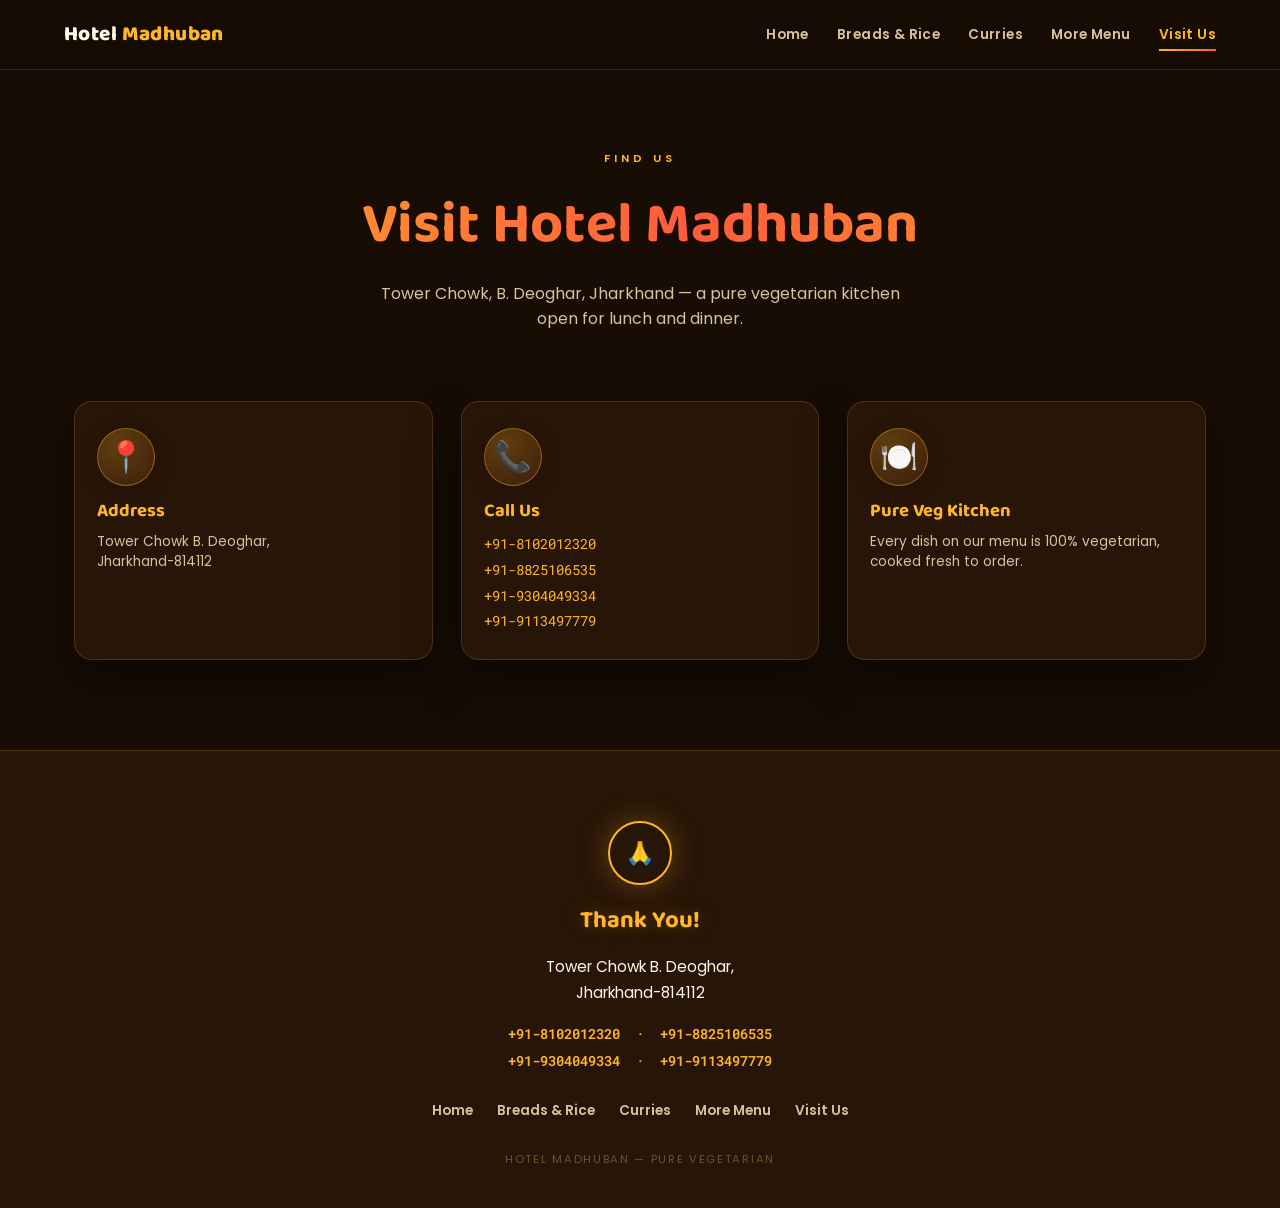
<file: contact.html>
<!DOCTYPE html>
<html lang="en">
<head>
<meta charset="UTF-8">
<meta name="viewport" content="width=device-width, initial-scale=1.0">
<title>Visit Us — Hotel Madhuban</title>
<link rel="stylesheet" href="style.css">
</head>
<body>

<header class="navbar">
  <div class="brand">Hotel <span>Madhuban</span></div>
  <button class="nav-toggle">☰</button>
  <nav>
    <a href="index.html">Home</a>
    <a href="menu-breads-rice.html">Breads &amp; Rice</a>
    <a href="menu-curries.html">Curries</a>
    <a href="menu-more.html">More Menu</a>
    <a href="contact.html">Visit Us</a>
  </nav>
</header>

<section class="page-hero">
  <div class="eyebrow">Find Us</div>
  <h1>Visit Hotel Madhuban</h1>
  <p>Tower Chowk, B. Deoghar, Jharkhand — a pure vegetarian kitchen open for lunch and dinner.</p>
</section>

<section class="block" style="padding-top:0;">
  <div class="tilt-grid" style="grid-template-columns:repeat(auto-fit,minmax(280px,1fr));">
    <div class="tilt-card reveal">
      <div class="cap" style="padding-top:26px;">
        <div class="category-icon">📍</div>
        <h3>Address</h3>
        <p>Tower Chowk B. Deoghar,<br>Jharkhand-814112</p>
      </div>
      <div class="shine"></div>
    </div>
    <div class="tilt-card reveal" style="transition-delay:.1s">
      <div class="cap" style="padding-top:26px;">
        <div class="category-icon">📞</div>
        <h3>Call Us</h3>
        <p style="font-family:'Roboto Mono', monospace; color:var(--turmeric); line-height:1.9;">
          +91-8102012320<br>
          +91-8825106535<br>
          +91-9304049334<br>
          +91-9113497779
        </p>
      </div>
      <div class="shine"></div>
    </div>
    <div class="tilt-card reveal" style="transition-delay:.2s">
      <div class="cap" style="padding-top:26px;">
        <div class="category-icon">🍽️</div>
        <h3>Pure Veg Kitchen</h3>
        <p>Every dish on our menu is 100% vegetarian, cooked fresh to order.</p>
      </div>
      <div class="shine"></div>
    </div>
  </div>
</section>

<footer>
  <div class="roundel">🙏</div>
  <h3>Thank You!</h3>
  <div class="addr">Tower Chowk B. Deoghar,<br>Jharkhand-814112</div>
  <div class="phones">
    +91-8102012320 &nbsp;·&nbsp; +91-8825106535<br>
    +91-9304049334 &nbsp;·&nbsp; +91-9113497779
  </div>
  <nav>
    <a href="index.html">Home</a>
    <a href="menu-breads-rice.html">Breads &amp; Rice</a>
    <a href="menu-curries.html">Curries</a>
    <a href="menu-more.html">More Menu</a>
    <a href="contact.html">Visit Us</a>
  </nav>
  <div class="fine">Hotel Madhuban — Pure Vegetarian</div>
</footer>

<script src="script.js"></script>
</body>
</html>
</file>
<file: style.css>
/* ===== Hotel Madhuban — shared theme ===== */
@import url('https://fonts.googleapis.com/css2?family=Baloo+2:wght@500;700;800&family=Poppins:wght@300;400;500;600;700&family=Roboto+Mono:wght@400;600&display=swap');

:root{
  --roast:      #180d05;
  --roast-2:    #271507;
  --roast-3:    #331c09;
  --turmeric:   #ffb627;
  --turmeric-2: #ffd166;
  --chili:      #ff5b3c;
  --leaf:       #6fbf5a;
  --cream:      #fff7e8;
  --cream-dim:  #d9c19c;
  --shadow:     rgba(0,0,0,.5);
}

*{ box-sizing:border-box; }
html{ scroll-behavior:smooth; }
body{
  margin:0;
  background:var(--roast);
  color:var(--cream);
  font-family:'Poppins', sans-serif;
  -webkit-font-smoothing:antialiased;
  overflow-x:hidden;
}
a{ color:inherit; text-decoration:none; }
img{ max-width:100%; display:block; }

/* ---------- veg mark ---------- */
.veg{
  display:inline-block;
  width:11px; height:11px;
  border:1.5px solid var(--leaf);
  border-radius:2px;
  position:relative;
  margin-right:10px;
  flex:0 0 auto;
}
.veg::after{
  content:"";
  position:absolute;
  inset:2px;
  background:var(--leaf);
  border-radius:50%;
}

/* ---------- nav ---------- */
.navbar{
  position:fixed;
  top:0; left:0; right:0;
  z-index:200;
  display:flex;
  align-items:center;
  justify-content:space-between;
  padding:18px 5vw;
  background:rgba(24,13,5,.55);
  backdrop-filter:blur(14px);
  border-bottom:1px solid rgba(255,182,39,.15);
  transition:padding .3s ease, background .3s ease;
}
.navbar.scrolled{
  padding:10px 5vw;
  background:rgba(24,13,5,.9);
}
.navbar .brand{
  font-family:'Baloo 2', sans-serif;
  font-weight:800;
  font-size:1.3rem;
  color:var(--cream);
  letter-spacing:.02em;
}
.navbar .brand span{ color:var(--turmeric); }
.navbar nav{
  display:flex;
  gap:28px;
}
.navbar nav a{
  font-size:.85rem;
  font-weight:600;
  letter-spacing:.03em;
  color:var(--cream-dim);
  position:relative;
  padding:4px 0;
  transition:color .25s;
}
.navbar nav a::after{
  content:"";
  position:absolute;
  left:0; bottom:-2px;
  width:0; height:2px;
  background:linear-gradient(90deg,var(--turmeric),var(--chili));
  transition:width .3s ease;
}
.navbar nav a:hover, .navbar nav a.active{ color:var(--turmeric); }
.navbar nav a:hover::after, .navbar nav a.active::after{ width:100%; }
.nav-toggle{ display:none; }

@media (max-width:780px){
  .navbar nav{
    position:fixed;
    top:64px; right:0;
    background:rgba(20,11,4,.98);
    flex-direction:column;
    gap:0;
    width:220px;
    border-radius:0 0 0 14px;
    overflow:hidden;
    max-height:0;
    transition:max-height .35s ease;
  }
  .navbar nav.open{ max-height:400px; }
  .navbar nav a{ padding:16px 24px; border-bottom:1px solid rgba(255,255,255,.06); }
  .navbar nav a::after{ display:none; }
  .nav-toggle{
    display:block;
    background:none; border:none;
    color:var(--turmeric);
    font-size:1.6rem;
    cursor:pointer;
  }
}

/* ---------- hero with parallax image ---------- */
.hero{
  position:relative;
  min-height:78vh;
  display:flex;
  align-items:center;
  justify-content:center;
  text-align:center;
  overflow:hidden;
  padding:120px 20px 60px;
}
.hero-bg{
  position:absolute; inset:0;
  background-size:cover;
  background-position:center;
  will-change:transform;
  transform:scale(1.15);
}
.hero-bg::after{
  content:"";
  position:absolute; inset:0;
  background:
    linear-gradient(180deg, rgba(24,13,5,.55) 0%, rgba(24,13,5,.75) 55%, var(--roast) 100%),
    radial-gradient(circle at 50% 30%, rgba(255,91,60,.25), transparent 60%);
}
.hero-content{ position:relative; z-index:2; max-width:820px; }
.hero .eyebrow{
  color:var(--turmeric);
  letter-spacing:.4em;
  font-size:.75rem;
  text-transform:uppercase;
  font-weight:600;
  text-shadow:0 0 18px rgba(255,182,39,.5);
  opacity:0; animation:fadeUp .8s ease forwards .1s;
}
.hero h1{
  font-family:'Baloo 2', sans-serif;
  font-weight:800;
  font-size:clamp(2.8rem, 8vw, 5.2rem);
  margin:14px 0 10px;
  line-height:1.02;
  background:linear-gradient(90deg, var(--turmeric), var(--chili) 55%, var(--turmeric));
  -webkit-background-clip:text; background-clip:text; color:transparent;
  text-shadow:0 0 50px rgba(255,91,60,.3);
  opacity:0; animation:fadeUp .8s ease forwards .25s;
}
.hero p.tag{
  color:var(--cream);
  font-size:1.15rem;
  margin:0 0 34px;
  text-shadow:0 2px 14px rgba(0,0,0,.5);
  opacity:0; animation:fadeUp .8s ease forwards .4s;
}
.hero .cta-row{
  display:flex; gap:16px; justify-content:center; flex-wrap:wrap;
  opacity:0; animation:fadeUp .8s ease forwards .55s;
}
.btn{
  display:inline-block;
  padding:14px 30px;
  border-radius:32px;
  font-weight:600;
  font-size:.9rem;
  letter-spacing:.02em;
  transition:transform .25s ease, box-shadow .25s ease;
}
.btn-primary{
  background:linear-gradient(120deg, var(--turmeric), var(--chili));
  color:var(--roast);
  box-shadow:0 10px 30px rgba(255,91,60,.35);
}
.btn-primary:hover{ transform:translateY(-3px) scale(1.03); box-shadow:0 16px 40px rgba(255,91,60,.5); }
.btn-ghost{
  border:1px solid rgba(255,247,232,.4);
  color:var(--cream);
}
.btn-ghost:hover{ background:rgba(255,247,232,.1); transform:translateY(-3px); }

@keyframes fadeUp{
  from{ opacity:0; transform:translateY(26px); }
  to{ opacity:1; transform:translateY(0); }
}

/* ---------- scroll reveal ---------- */
.reveal{
  opacity:0;
  transform:translateY(40px);
  transition:opacity .7s ease, transform .7s ease;
}
.reveal.in{ opacity:1; transform:translateY(0); }
.reveal-l{ opacity:0; transform:translateX(-50px); transition:opacity .7s ease, transform .7s ease; }
.reveal-l.in{ opacity:1; transform:translateX(0); }
.reveal-r{ opacity:0; transform:translateX(50px); transition:opacity .7s ease, transform .7s ease; }
.reveal-r.in{ opacity:1; transform:translateX(0); }

/* ---------- section shell ---------- */
section.block{
  max-width:1180px;
  margin:0 auto;
  padding:90px 24px;
}
.section-head{ text-align:center; margin-bottom:56px; }
.section-head .eyebrow{
  color:var(--turmeric);
  letter-spacing:.35em;
  font-size:.7rem;
  text-transform:uppercase;
  font-weight:600;
}
.section-head h2{
  font-family:'Baloo 2', sans-serif;
  font-size:clamp(1.8rem,4vw,2.6rem);
  margin:10px 0 0;
  color:var(--cream);
}
.section-head p{
  color:var(--cream-dim);
  max-width:560px;
  margin:14px auto 0;
  font-size:.95rem;
}

/* ---------- 3D tilt cards (feature / dish photo cards) ---------- */
.tilt-grid{
  display:grid;
  grid-template-columns:repeat(auto-fit, minmax(260px,1fr));
  gap:28px;
  perspective:1200px;
}
.tilt-card{
  position:relative;
  border-radius:18px;
  overflow:hidden;
  background:var(--roast-2);
  border:1px solid rgba(255,182,39,.18);
  box-shadow:0 20px 45px var(--shadow);
  transform-style:preserve-3d;
  transition:transform .25s ease, box-shadow .25s ease;
  cursor:pointer;
}
.tilt-card:hover{ box-shadow:0 30px 60px rgba(0,0,0,.6); }
.tilt-card img{
  width:100%; height:230px; object-fit:cover;
  transform:translateZ(20px) scale(1.02);
  filter:saturate(1.08) contrast(1.03);
}
.tilt-card .cap{
  padding:20px 22px 24px;
  transform:translateZ(30px);
}
.tilt-card .cap h3{
  font-family:'Baloo 2', sans-serif;
  color:var(--turmeric);
  font-size:1.15rem;
  margin:0 0 6px;
}
.tilt-card .cap p{
  color:var(--cream-dim);
  font-size:.85rem;
  margin:0;
  line-height:1.5;
}
.tilt-card .shine{
  position:absolute; inset:0;
  background:radial-gradient(circle at var(--mx,50%) var(--my,50%), rgba(255,255,255,.16), transparent 45%);
  opacity:0;
  transition:opacity .25s;
  pointer-events:none;
}
.tilt-card:hover .shine{ opacity:1; }

/* ---------- category icon badge ---------- */
.category-icon{
  display:inline-flex; align-items:center; justify-content:center;
  width:58px; height:58px;
  font-size:1.9rem;
  border-radius:50%;
  background:radial-gradient(circle at 35% 30%, rgba(255,182,39,.28), rgba(255,91,60,.12));
  border:1px solid rgba(255,182,39,.4);
  margin-bottom:10px;
  filter:drop-shadow(0 4px 10px rgba(0,0,0,.4));
}

/* ---------- menu photo + list split card ---------- */
.menu-section{
  margin-bottom:90px;
  scroll-margin-top:100px;
}
.menu-split{
  display:grid;
  grid-template-columns:1.1fr 1.4fr;
  gap:44px;
  align-items:start;
}
@media (max-width:780px){
  .menu-split{ grid-template-columns:1fr; }
}
.menu-photo{
  position:relative;
  border-radius:20px;
  overflow:hidden;
  border:1px solid rgba(255,182,39,.25);
  box-shadow:0 25px 55px var(--shadow);
  transform-style:preserve-3d;
  transition:transform .4s ease;
}
.menu-photo img{
  width:100%; height:100%;
  min-height:320px;
  object-fit:cover;
  transition:transform .6s ease;
}
.menu-photo:hover img{ transform:scale(1.08); }
.menu-photo .tag{
  position:absolute; top:18px; left:18px;
  background:rgba(24,13,5,.75);
  backdrop-filter:blur(6px);
  border:1px solid rgba(255,182,39,.4);
  color:var(--turmeric);
  padding:8px 16px;
  border-radius:20px;
  font-size:.75rem;
  font-weight:600;
  letter-spacing:.05em;
  text-transform:uppercase;
}

.dish-list{ display:flex; flex-direction:column; }
.dish{
  display:flex; align-items:baseline; gap:8px;
  padding:12px 4px;
  border-bottom:1px dotted rgba(255,182,39,.18);
  border-radius:6px;
  transition:background .2s, transform .2s;
}
.dish:hover{ background:rgba(255,182,39,.06); transform:translateX(4px); }
.dish:last-child{ border-bottom:none; }
.dish-name{ display:flex; align-items:center; font-size:1rem; font-weight:500; color:var(--cream); }
.dish-leader{ flex:1; border-bottom:1px dotted rgba(255,182,39,.3); margin:0 8px; transform:translateY(-4px); }
.dish-price{
  font-family:'Roboto Mono', monospace;
  font-size:1rem; font-weight:700;
  color:var(--turmeric);
  white-space:nowrap;
  text-shadow:0 0 14px rgba(255,182,39,.3);
}

.thali-card{
  background:linear-gradient(160deg, var(--roast-2), var(--roast-3));
  border:1px solid rgba(255,182,39,.35);
  border-radius:14px;
  padding:22px 24px;
  margin-bottom:18px;
  box-shadow:0 15px 35px rgba(0,0,0,.35);
  transition:transform .3s ease;
}
.thali-card:hover{ transform:translateY(-4px); }
.thali-card:last-child{ margin-bottom:0; }
.thali-top{ display:flex; justify-content:space-between; align-items:baseline; margin-bottom:9px; }
.thali-top h3{ font-family:'Baloo 2', sans-serif; font-size:1.25rem; color:var(--turmeric); margin:0; }
.thali-top .dish-price{ font-size:1.2rem; }
.thali-card p{ margin:0; font-size:.88rem; color:var(--cream-dim); font-style:italic; line-height:1.6; }

.note{ text-align:center; color:var(--cream-dim); font-size:.85rem; margin-top:20px; }

/* ---------- category quick-nav pills ---------- */
.pill-rail{
  display:flex; gap:10px; flex-wrap:wrap; justify-content:center;
  margin-bottom:70px;
}
.pill-rail a{
  border:1px solid rgba(255,182,39,.35);
  color:var(--cream-dim);
  padding:9px 20px;
  border-radius:22px;
  font-size:.8rem; font-weight:600;
  transition:.25s;
}
.pill-rail a:hover{ background:var(--turmeric); color:var(--roast); border-color:var(--turmeric); transform:translateY(-2px); }

/* ---------- floating decorative blobs ---------- */
.blob{
  position:absolute;
  border-radius:50%;
  filter:blur(60px);
  opacity:.35;
  pointer-events:none;
  animation:float 9s ease-in-out infinite;
}
@keyframes float{
  0%,100%{ transform:translateY(0) translateX(0); }
  50%{ transform:translateY(-30px) translateX(20px); }
}

/* ---------- footer ---------- */
footer{
  background:var(--roast-2);
  border-top:1px solid rgba(255,182,39,.15);
  padding:70px 24px 40px;
  text-align:center;
}
footer .roundel{
  width:64px; height:64px; margin:0 auto 16px;
  border-radius:50%;
  border:2px solid var(--turmeric);
  display:flex; align-items:center; justify-content:center;
  font-size:1.4rem;
  box-shadow:0 0 30px rgba(255,182,39,.3);
}
footer h3{
  font-family:'Baloo 2', sans-serif;
  color:var(--turmeric);
  font-size:1.5rem;
  margin:0 0 8px;
  text-shadow:0 0 20px rgba(255,182,39,.3);
}
footer .addr{ color:var(--cream); font-size:.95rem; line-height:1.7; margin:14px 0; }
footer .phones{ font-family:'Roboto Mono', monospace; color:var(--turmeric); font-size:.9rem; font-weight:600; line-height:1.9; }
footer .fine{
  margin-top:30px; font-size:.7rem; letter-spacing:.15em; text-transform:uppercase; color:#6b5230;
}
footer nav{ display:flex; gap:24px; justify-content:center; margin:26px 0; flex-wrap:wrap; }
footer nav a{ color:var(--cream-dim); font-size:.85rem; font-weight:600; transition:color .2s; }
footer nav a:hover{ color:var(--turmeric); }

/* ---------- page hero (non-home) ---------- */
.page-hero{
  position:relative;
  padding:150px 24px 70px;
  text-align:center;
  overflow:hidden;
}
.page-hero .eyebrow{
  color:var(--turmeric); letter-spacing:.35em; font-size:.7rem; text-transform:uppercase; font-weight:600;
}
.page-hero h1{
  font-family:'Baloo 2', sans-serif;
  font-size:clamp(2.2rem,6vw,3.6rem);
  margin:12px 0 8px;
  background:linear-gradient(90deg,var(--turmeric),var(--chili) 55%,var(--turmeric));
  -webkit-background-clip:text; background-clip:text; color:transparent;
}
.page-hero p{ color:var(--cream-dim); max-width:560px; margin:10px auto 0; }
</file>
